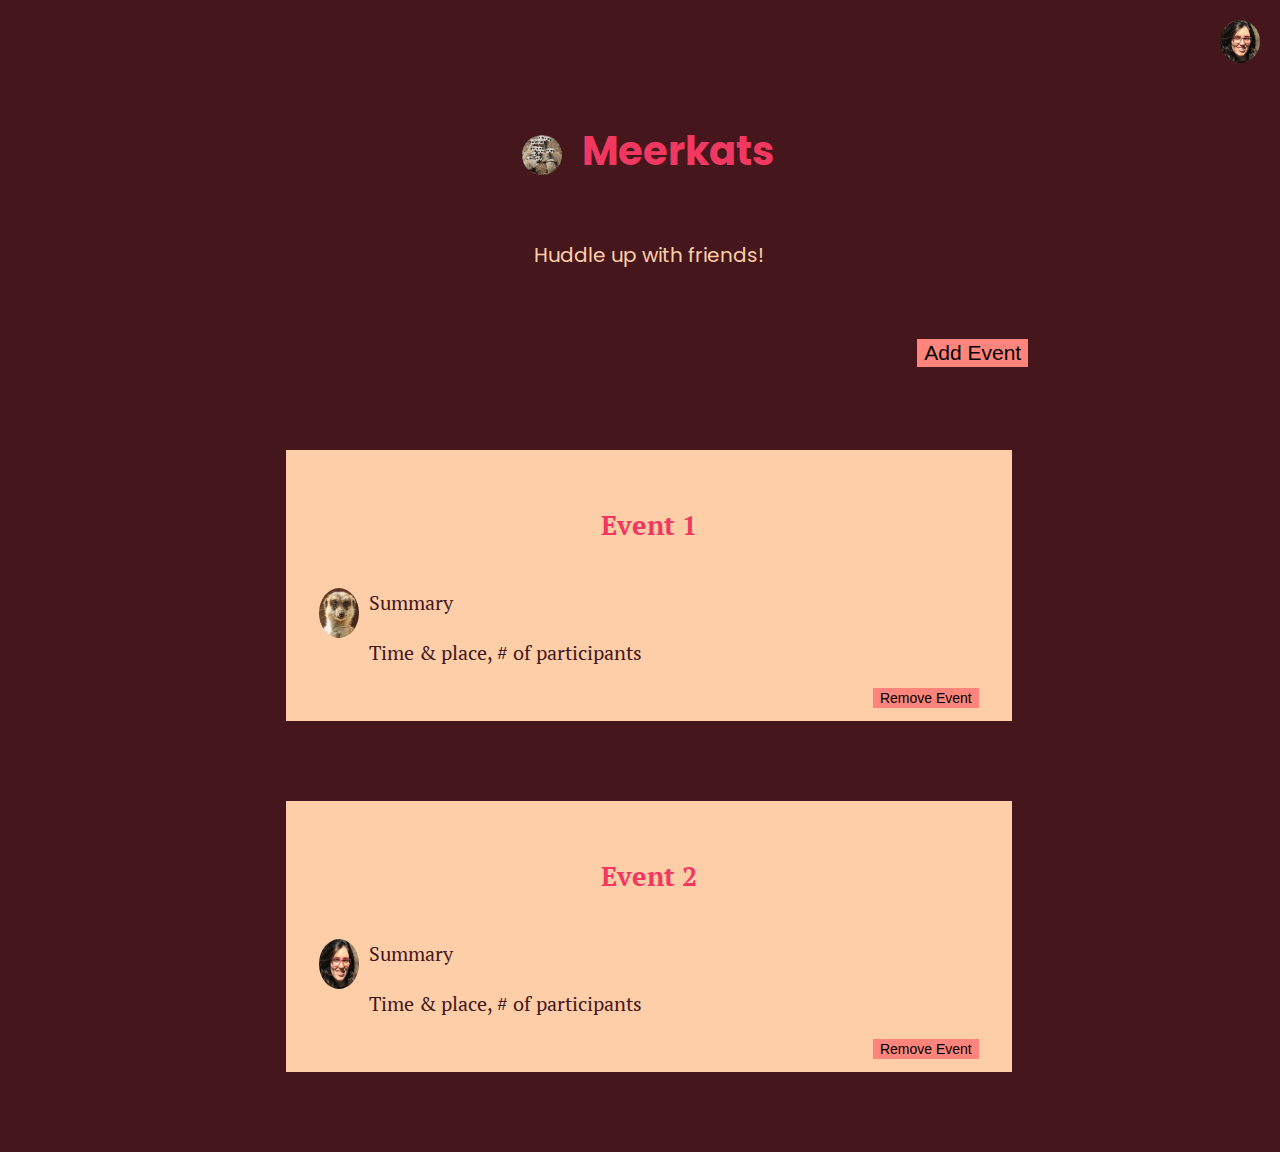
<file: index.html>
<!DOCTYPE html>
<html lang="en">
<head>
    <meta charset="UTF-8">
    <meta name="viewport" content="width=device-width, initial-scale=1.0">
    <meta http-equiv="X-UA-Compatible" content="ie=edge">
    <link href="https://fonts.googleapis.com/css?family=Poppins" rel="stylesheet">
    <link href="https://fonts.googleapis.com/css?family=PT+Serif" rel="stylesheet">
    <link rel="stylesheet" href="index.css">
    <link href="https://fonts.googleapis.com/css?family=Open+Sans" rel="stylesheet">
    <title>Meerkats App</title>
</head>
<body>
    <nav role="navigation" class="nav-links">
        <a href="login.html" class="navigation-items">
            <img src="resources/headshot.png" class="account logo" alt="image of the accountholder">
        </a>
    </nav>
    <main role="main">
    <div class="content">
    <header role="banner" class="banner">
        <section id="site">
            <div id="siteLogo" >
                <a href="info.html" class="navigation-items">
                    <img src="resources/logo.jpg" class="logo" alt="logo of the site with meerkats huddled up">
                </a>
            </div>
            <div id="siteTitle" >
            <h1>Meerkats</h1>
            </div>
        </section>
        <p id="tagline">Huddle up with friends!</p>
    </header>
    <div class="events">
        <section class="add-event">
            <a href="newEvent.html" class="navigation-items">
                <button type="button" class="js-add-event-button">Add Event</button>
            </a>
        </section>
        <div class="error container" hidden>
        </div>
        <div class="events-list">
            <section class="event container">
                <a href="extendedView.html" class="navigation-items"><h2>Event 1</h2></a>
                <div class="event-box">
                    <img src="resources/account.jpg" class="event-owner logo" alt="image of the event planner's account">
                    <div class="event-summary">
                        <p>Summary</p>
                        <p>Time & place, # of participants</p>
                    </div>
                </div>
                <div class="remove-event">
                    <button type="button" class="js-remove-event-button">Remove Event</button>
                </div>        
            </section>
            <section class="event container">
                <a href="extendedView.html" class="navigation-items"><h2>Event 2</h2></a>
                <div class="event-box">
                    <img src="resources/headshot.png" class="event-owner logo" alt="image of event planner's account">
                    <div class="event-summary">
                        <p>Summary</p>
                        <p>Time & place, # of participants</p>
                    </div>
                </div>
                <div class="remove-event">
                    <button type="button" class="js-remove-event-button">Remove Event</button>
                </div>        
            </section>
        </div>
    </div>
    </main>
</body>
</html>
</file>
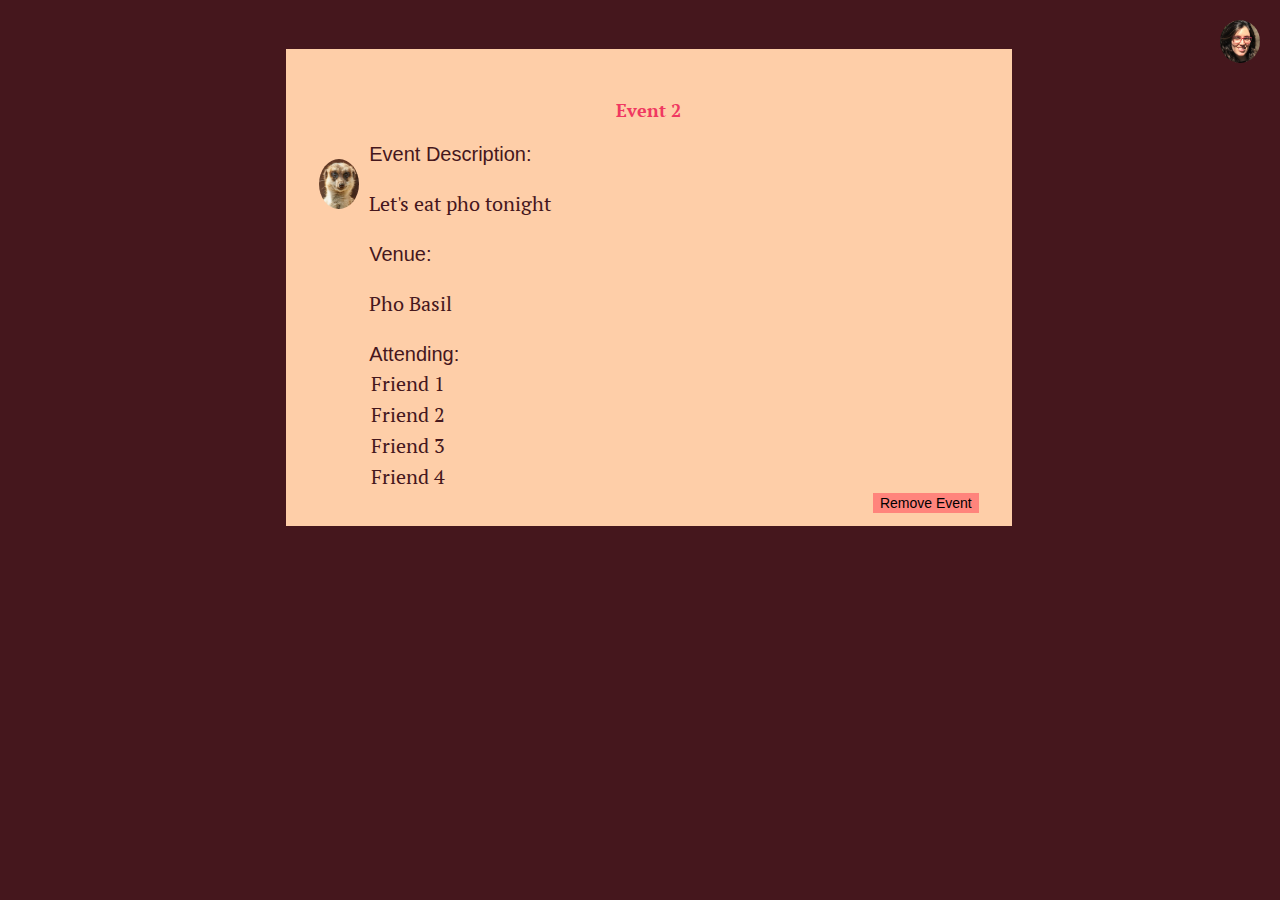
<file: extendedView.html>
<!DOCTYPE html>
<html lang="en">
<head>
    <meta charset="UTF-8">
    <meta name="viewport" content="width=device-width, initial-scale=1.0">
    <meta http-equiv="X-UA-Compatible" content="ie=edge">
    <link href="https://fonts.googleapis.com/css?family=Poppins" rel="stylesheet">
    <link href="https://fonts.googleapis.com/css?family=PT+Serif" rel="stylesheet">
    <link rel="stylesheet" href="index.css">
    <title>Meerkats App</title>
</head>
<body>
    <nav role="navigation" class="nav-links">
        <a href="login.html" class="navigation-items">
            <img src="resources/headshot.png" class="account logo" alt="image of the accountholder">
        </a>
    </nav>
    <main role="main">
        <div class="content">
        <div class="error container" hidden>
        </div>
            <section class="event container">
                <h2>Event 2</h2>
                <div class="event-box">
                        <img src="resources/account.jpg" class="event-owner logo" alt="image of the event planner's account">
                        <div class="event-details">
                            <label for="eventDescription">Event Description:</label>
                            <p>Let's eat pho tonight</p>
                            <label for="eventVenue">Venue:</label>
                            <p>Pho Basil</p>
                            <div class="attendees">
                                <label for="attendees">Attending:</label>
                                <option>Friend 1</option>
                                <option>Friend 2</option>
                                <option>Friend 3</option>
                                <option>Friend 4</option>
                            </div>
                        </div>
                    </div>
                    <div class="remove-event">
                        <button type="button" class="js-remove-event-button">Remove Event</button>
                    </div>        
            </section>
        </div>
    </main>
</file>
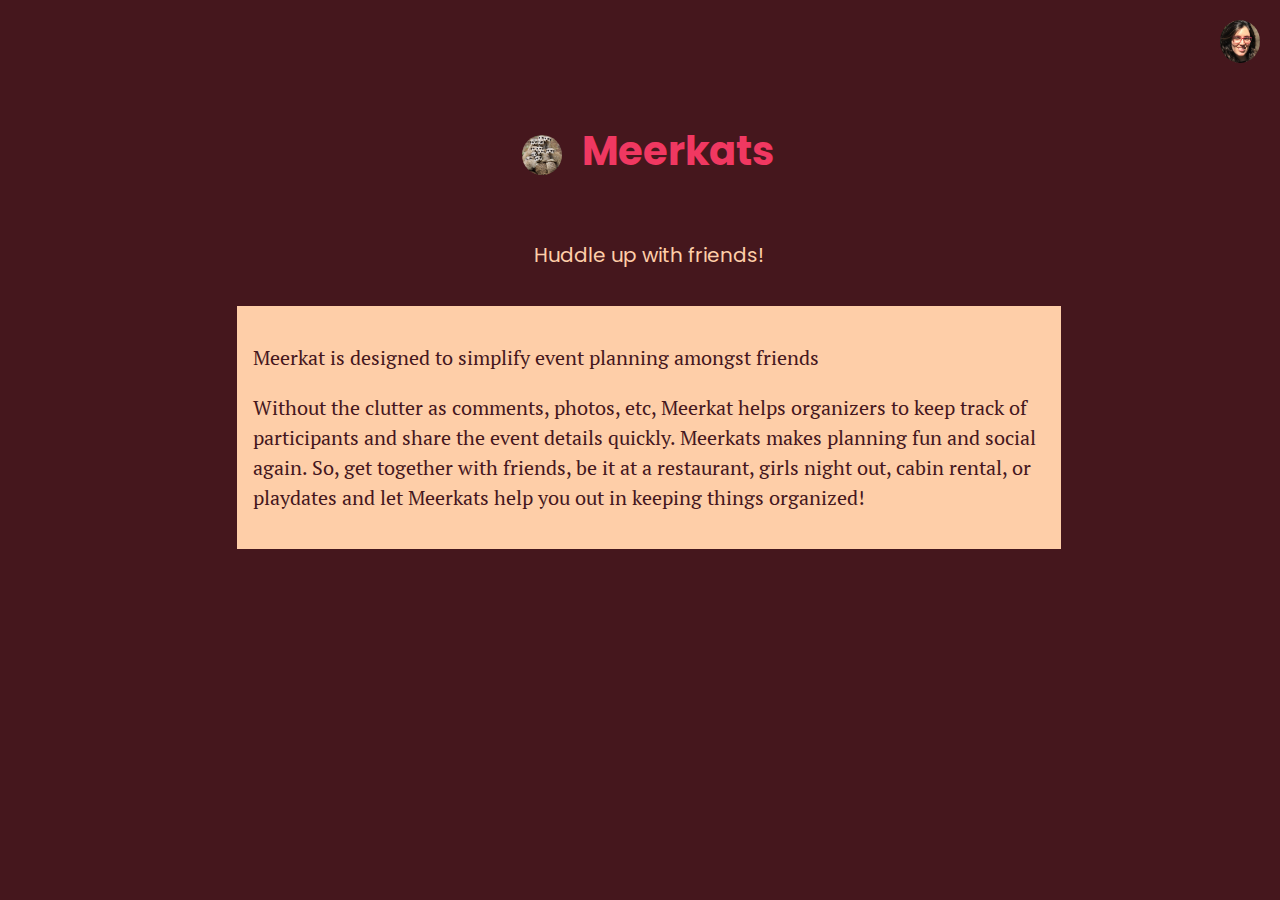
<file: info.html>
<!DOCTYPE html>
<html lang="en">
<head>
    <meta charset="UTF-8">
    <meta name="viewport" content="width=device-width, initial-scale=1.0">
    <meta http-equiv="X-UA-Compatible" content="ie=edge">
    <link href="https://fonts.googleapis.com/css?family=Poppins" rel="stylesheet">
    <link href="https://fonts.googleapis.com/css?family=PT+Serif" rel="stylesheet">
    <link rel="stylesheet" href="index.css">
    <link href="https://fonts.googleapis.com/css?family=Open+Sans" rel="stylesheet">
    <title>Meerkats App</title>
</head>
<body>
    <nav role="navigation" class="nav-links">
        <a href="login.html" class="navigation-items">
            <img src="resources/headshot.png" class="account logo" alt="image of the accountholder">
        </a>
    </nav>
    <main role="main">
    <div class="content">
            <header role="banner" class="banner">
                <section id="site">
                    <div id="siteLogo" >
                        <a href="info.html" class="navigation-items">
                            <img src="resources/logo.jpg" class="logo" alt="logo of the site with meerkats huddled up">
                        </a>
                    </div>
                    <div id="siteTitle" >
                    <h1>Meerkats</h1>
                    </div>
                </section>
                <p id="tagline">Huddle up with friends!</p>
            </header>
    <div class="events">
        <div class="error container" hidden>
        </div>
        <div class="description container">
            <p>Meerkat is designed to simplify event planning amongst friends</p>
            <p>Without the clutter as comments, photos, etc, Meerkat helps organizers to keep track of participants and share the event details quickly. Meerkats makes planning fun and social again. So, get together with friends, be it at a restaurant, girls night out, cabin rental, or playdates and let Meerkats help you out in keeping things organized!</p>
        </div>
    </div>
    </main>
</body>
</html>
</file>
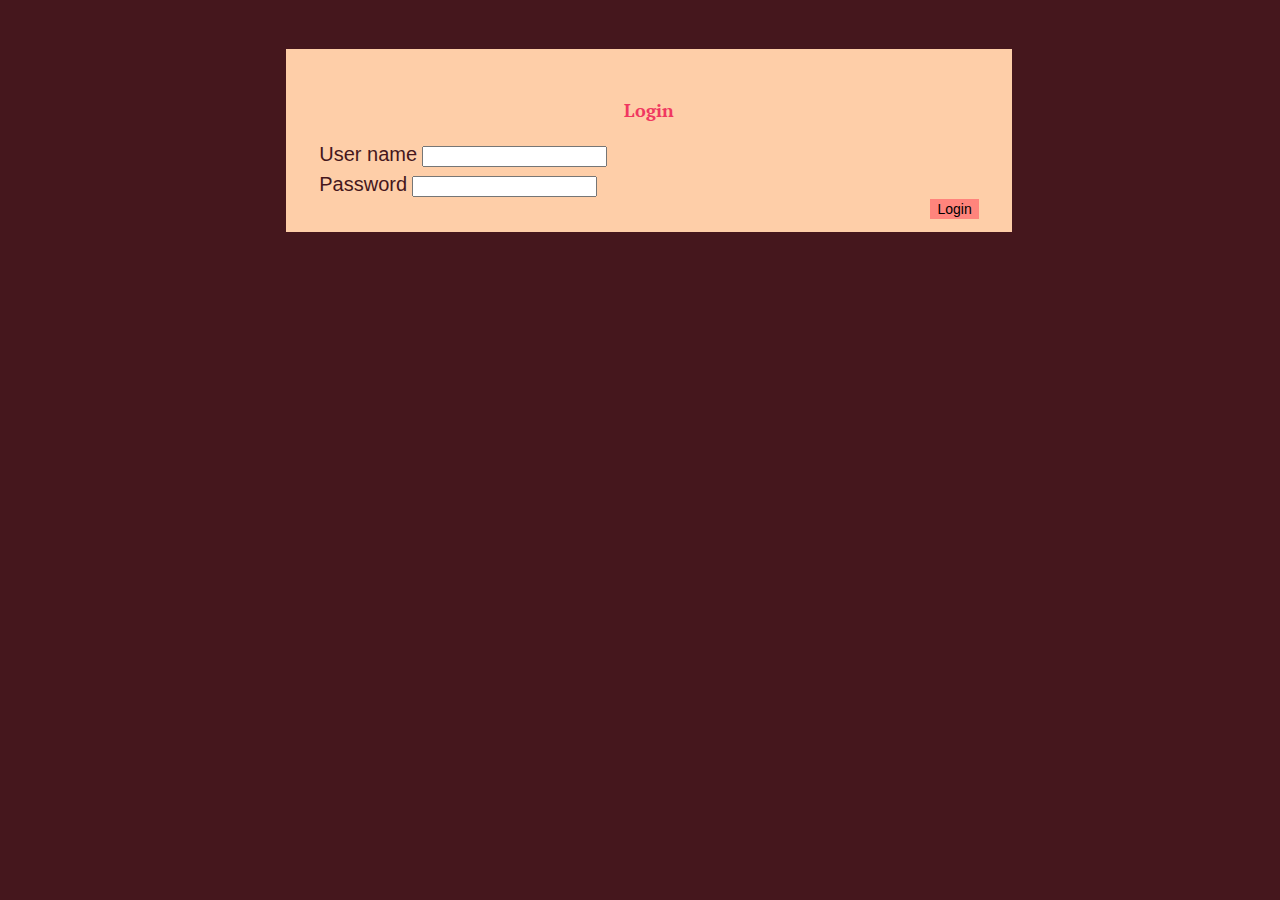
<file: login.html>
<!DOCTYPE html>
<html lang="en">
<head>
    <meta charset="UTF-8">
    <meta name="viewport" content="width=device-width, initial-scale=1.0">
    <meta http-equiv="X-UA-Compatible" content="ie=edge">
    <link href="https://fonts.googleapis.com/css?family=Poppins" rel="stylesheet">
    <link href="https://fonts.googleapis.com/css?family=PT+Serif" rel="stylesheet">
    <link rel="stylesheet" href="index.css">
    <title>Meerkats App</title>
</head>
<body>
    <main role="main">
        <div class="content">
        <div class="error container" hidden>
        </div>
        <section class="login container">
            <h2>Login</h2>
            <form>
                <div class="username">
                    <label for="loginUsername">User name</label>
                    <input required>
                </div>
                <div class="username">
                    <label for="loginPassword">Password</label>
                    <input required>
                </div>
                <button type="submit">Login</button>
            </form>
        </section>
        </div>
    </main>
</file>
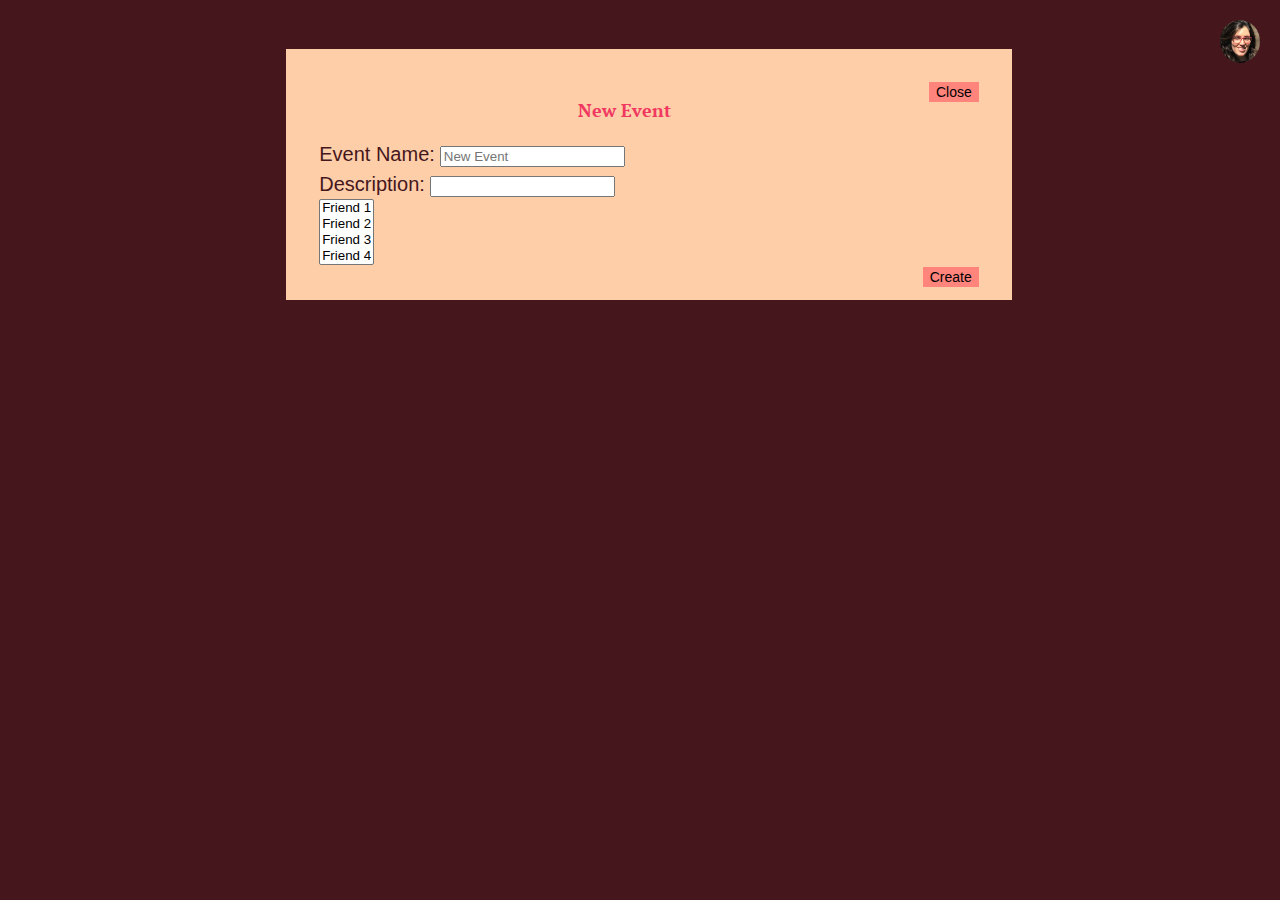
<file: newEvent.html>
<!DOCTYPE html>
<html lang="en">
<head>
    <meta charset="UTF-8">
    <meta name="viewport" content="width=device-width, initial-scale=1.0">
    <meta http-equiv="X-UA-Compatible" content="ie=edge">
    <link href="https://fonts.googleapis.com/css?family=Poppins" rel="stylesheet">
    <link href="https://fonts.googleapis.com/css?family=PT+Serif" rel="stylesheet">
    <link rel="stylesheet" href="index.css">
    <title>Meerkats App</title>
</head>
<body>
    <nav role="navigation" class="nav-links">
        <a href="login.html" class="navigation-items">
            <img src="resources/headshot.png" class="account logo" alt="image of the accountholder">
        </a>
    </nav>
    <main role="main">
        <div class="content">
        <div class="error container" hidden>
        </div>
            <section class="event container">
                <div class="close-new-event">
                        <button type="button" class="js-close-new-event-button">Close</button>
                </div>  
                <h2>New Event</h2>
                <form>
                    <div class="eventName">
                        <label for="eventName">Event Name:</label>
                        <input placeholder="New Event" required>
                    </div>
                    <div class="eventDescription">
                        <label for="description">Description:</label>
                        <input type="text">
                    </div>
                    <div class="attendees">
                        <select multiple class="invited-friends">
                                <option>Friend 1</option>
                                <option>Friend 2</option>
                                <option>Friend 3</option>
                                <option>Friend 4</option>
                        </select>
                    </div>
                    <button type="submit">Create</button>
                </form>      
            </section>
        </div>
    </main>
</file>
<file: index.css>
*{
  box-sizing: border-box;
}

html{
  font-size: 62.5%;
  background-color: #45171d;
}

.content{
  margin-left: 5%;
  margin-right: 3%;
}

header {
  margin-top: 10rem;
  padding: 12% 0;
}

nav {
  position: fixed;
  top: 0;
  left: 0;
  right: 0;
  display: flex;
  flex-direction: row-reverse;
}

.nav-links{
    justify-content: space-between;
}

body {
  font-family: 'PT Serif', serif;
  font-size: 2rem;
  color:#fecea8;
  text-align: left;
  line-height: 1.5;
  margin: 0%;
}

main{
  background-color: #45171d;
}

section{
  margin-bottom: 8rem;
  padding: 4%;
  margin-left: 6%;
  margin-right: 6%;
  margin-top: 6%;
}

a{
  color: #f03861;
  text-decoration: none;
  font-size: 3rem;
}

li{
  list-style: none;
  display: inline;
}

.error-content {
    border: 0.1em solid #f03861;
    font-size: 1em;
    display:inline-block;
    font-family: 'PT Serif', serif;
    padding: 0.313em 0.500em 0.313em 0.500em;
    margin: 0.5em;
}

h1 {
  color: #f03861;
  margin-top: 6rem;
  margin-right: 1rem;
  margin: auto;
  font-size: 4rem;
}

h2, h3, h4 {
  font-size: 90%;
  color: #f03861;
  text-align: center;
}

.logo{
    border-radius: 70%;
    width: 4rem;
    margin-right: 2rem;
    margin-top: 2rem;
}

#site{
  display: flex;
  flex-direction: row;
  justify-content: center;
  align-items: center;
  margin-bottom: 0.5rem;
};

#siteTitle{
  align-self:flex-end;
}

.add-event{
  display: flex;
  flex-direction: row-reverse;
  margin: 0%;
}

.event-owner{
    height: 5rem;
    margin-right: 1rem;
}

header {
  margin-top: 2%;
  padding: 2% 0;
  text-align: center;
  font-family:'Poppins', sans-serif;
}

label{
  font-family:'Open Sans', sans-serif;
}

.js-add-event  {
    border: 0.07em solid  #ff847c;
    font-size: 1.125em;
    background-color: #ff847c;
}

button{
    border: 0.07em solid  #ff847c;
    font-size: 0.7em;
    background-color: #ff847c;
    clear:left;
    float:right;
}

.container {
    background-color: #fecea8;
    color: #45171d;
}

.description{
  padding: 2%;
}

.event-box{
    display: flex;
    flex-direction: row;
}

#cancel-error{
    border: 0.05em solid #f03861;
    font-size: 0.7em;
}

@media screen and (min-width: 768px){
  .body{
    width: 40%;
    height: 40%
  } 
  .description-box{
    display: flex;
    flex-direction: row-reverse;
  }
  .description-text{
    display: block;
    margin-right: 2rem;
  }
} 

@media screen and (min-width: 1000px){
  body{
    width: 60%;
    height: 60%;
    margin: auto;
  } 
} 

@media screen and (min-width: 1100px){
  body{
    width: 70%;
    height: 70%;
    margin: auto;
  } 
}
</file>
